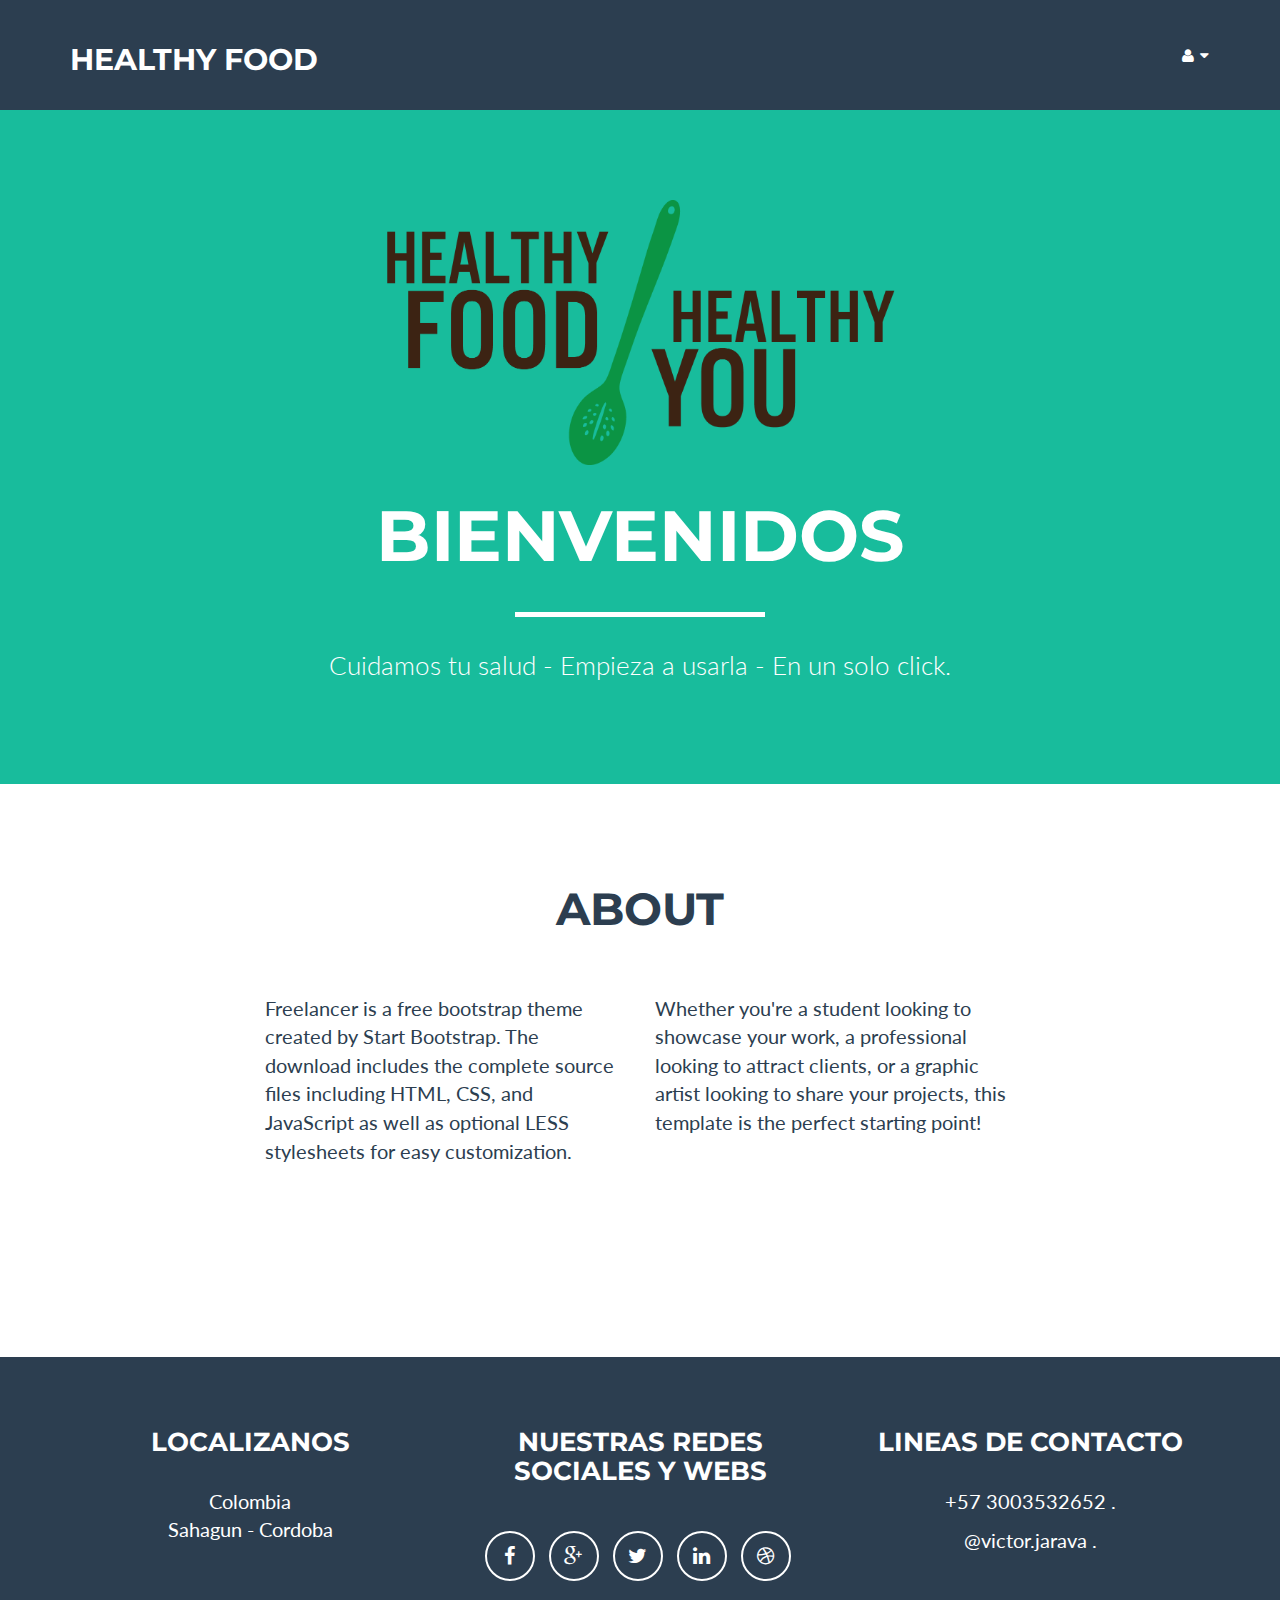
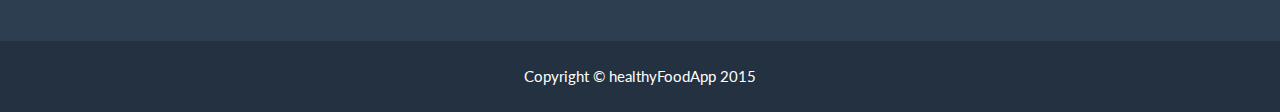
<file: index.html>
<!DOCTYPE html>
<html lang="es">

<head>

    <meta charset="utf-8">
    <title>Inicio</title>
    <link href="css/bootstrap.css" rel="stylesheet">
    <link href="css/freelancer.css" rel="stylesheet">
    <link href="font-awesome/css/font-awesome.min.css" rel="stylesheet" type="text/css">
    <link href="http://fonts.googleapis.com/css?family=Montserrat:400,700" rel="stylesheet" type="text/css">
    <link href="http://fonts.googleapis.com/css?family=Lato:400,700,400italic,700italic" rel="stylesheet" type="text/css">
    <style>
        .messagError{
            color:red;
            font-weight: bold;
            display: none;
        }
    </style>

</head>

<body id="page-top" class="index">

    <!-- Navigation -->
    <nav class="navbar navbar-default navbar-fixed-top">
        <div class="container">
            <!-- Brand and toggle get grouped for better mobile display -->
            <div class="navbar-header page-scroll">
                <button type="button" class="navbar-toggle" data-toggle="collapse" data-target="#bs-example-navbar-collapse-1">
                    <span class="sr-only">Toggle navigation</span>
                    <span class="icon-bar"></span>
                    <span class="icon-bar"></span>
                    <span class="icon-bar"></span>
                </button>
                <a class="navbar-brand" href="#page-top">HEALTHY FOOD</a>
            </div>

            <!-- Collect the nav links, forms, and other content for toggling -->
            <div class="collapse navbar-collapse" id="bs-example-navbar-collapse-1">
                <ul class="nav navbar-nav navbar-right">
                    <li class="hidden">
                        <a href="#page-top"></a>
                    </li>
                    <li class="dropdown">
                        <a class="dropdown-toggle" data-toggle="dropdown" href="#">
                            <i class="fa fa-user"></i>  <i class="fa fa-caret-down"></i>
                        </a>
                        <ul class="dropdown-menu"  style="width:250px; padding:30px;">
                            <li>
                            <form class="form-horizontal" action="#">
                                  <div class="form-group">
                                    <label for="user">Usuario</label>
                                    <input type="text" class="form-control" id="user" placeholder="Ingrese usuario">
                                  </div>
                                  <div class="form-group">
                                    <label for="pass">Contraseña</label>
                                    <input type="password" class="form-control" id="pass" placeholder="***************">
                                  </div>
                                  <button type="submit" id="sendForm" class="btn btn-primary">Login</button>
                                  <hr style="background-size:20px;">
                                  <span class="messagError">
                                      Error al ingresar
                                  </span>
                                </form>  
                            </li>
                        </ul>
                    </li>
                </ul>
            </div>
            <!-- /.navbar-collapse -->
        </div>
        <!-- /.container-fluid -->
    </nav>

    <!-- Header -->
    <header>
        <div class="container">
            <div class="row">
                <div class="col-lg-12">
                    <div class="col-lg-12">                    
                        <div class="col-lg-offset-3 col-lg-6">
                            <img class="img-responsive" src="img/profile.png" alt="">
                        </div>
                    </div>
                    <div class="intro-text">
                        <span class="name">Bienvenidos</span>
                        <hr class="star-light">
                        <span class="skills">Cuidamos tu salud - Empieza a usarla - En un solo click.</span>
                    </div>
                </div>
            </div>
        </div>
    </header>

    <!-- About Section -->

    <section id="contact">
        <div class="container">
            <div class="row">
                <div class="col-lg-12 text-center">
                    <h2>About</h2>
                    <hr class="star-light">
                </div>
            </div>
            <div class="row">
                <div class="col-lg-4 col-lg-offset-2">
                    <p>Freelancer is a free bootstrap theme created by Start Bootstrap. The download includes the complete source files including HTML, CSS, and JavaScript as well as optional LESS stylesheets for easy customization.</p>
                </div>
                <div class="col-lg-4">
                    <p>Whether you're a student looking to showcase your work, a professional looking to attract clients, or a graphic artist looking to share your projects, this template is the perfect starting point!</p>
                </div>
                <div class="col-lg-8 col-lg-offset-2 text-center">
                    <a href="#" class="btn btn-lg btn-outline">
                        <i class="fa fa-download"></i> Download Theme
                    </a>
                </div>
            </div>
        </div>
    </section>

    <!-- Footer -->
    <footer class="text-center">
        <div class="footer-above">
            <div class="container">
                <div class="row">
                    <div class="footer-col col-md-4">
                        <h3>Localizanos</h3>
                        <p>Colombia<br>Sahagun - Cordoba</p>
                    </div>
                    <div class="footer-col col-md-4">
                        <h3>Nuestras redes sociales y webs</h3>
                        <ul class="list-inline">
                            <li>
                                <a href="#" class="btn-social btn-outline"><i class="fa fa-fw fa-facebook"></i></a>
                            </li>
                            <li>
                                <a href="#" class="btn-social btn-outline"><i class="fa fa-fw fa-google-plus"></i></a>
                            </li>
                            <li>
                                <a href="#" class="btn-social btn-outline"><i class="fa fa-fw fa-twitter"></i></a>
                            </li>
                            <li>
                                <a href="#" class="btn-social btn-outline"><i class="fa fa-fw fa-linkedin"></i></a>
                            </li>
                            <li>
                                <a href="#" class="btn-social btn-outline"><i class="fa fa-fw fa-dribbble"></i></a>
                            </li>
                        </ul>
                    </div>
                    <div class="footer-col col-md-4">
                        <h3>Lineas de contacto</h3>
                        <p>+57 3003532652 .</p>
                        <p>@victor.jarava .</p>
                    </div>
                </div>
            </div>
        </div>
        <div class="footer-below">
            <div class="container">
                <div class="row">
                    <div class="col-lg-12">
                        Copyright &copy; healthyFoodApp 2015
                    </div>
                </div>
            </div>
        </div>
    </footer>
    <div class="scroll-top page-scroll visible-xs visible-sm">
        <a class="btn btn-primary" href="#page-top">
            <i class="fa fa-chevron-up"></i>
        </a>
    </div>
    <!-- jQuery -->
    <script src="js/jquery.js"></script>

    <!-- Bootstrap Core JavaScript -->
    <script src="js/bootstrap.min.js"></script>
    <script>
        $(function(){                
            if(localStorage.AccessToken){
                var obj = JSON.parse(atob(localStorage.AccessToken.split(".")[1]));
                console.log(obj.exp);
                var fecha=new Date().getTime()/1000;
                if(obj.exp<fecha){
                    localStorage.removeItem("AccessToken");
                }else{
                    window.location.href="dashboard.html";
                }
            }
        });
        $(document).on('ready', function(){         

            $('#sendForm').on('click', function(e){
                e.preventDefault();
                var user = $('#user').val();
                var pass = $('#pass').val();
                var data = {
                    user : user,
                    pass : pass,
                    rol : "admin"
                }
                $.ajax({
                    method:'post', 
                    data:data,                   
                    url:'http://localhost:3000/api/auth',
                    success:function(data){   
                        localStorage.setItem("AccessToken", data.token);
                        console.log(localStorage.AccessToken);
                        window.location.href="dashboard.html";
                    },
                    error:function(e){
                        if(e.status==404 || e.status=="404"){
                            $(".messagError").css("display","block");
                            localStorage.removeItem("AccessToken");
                        }
                    }
                });
            });
        });
    </script>

</body>

</html>
</file>
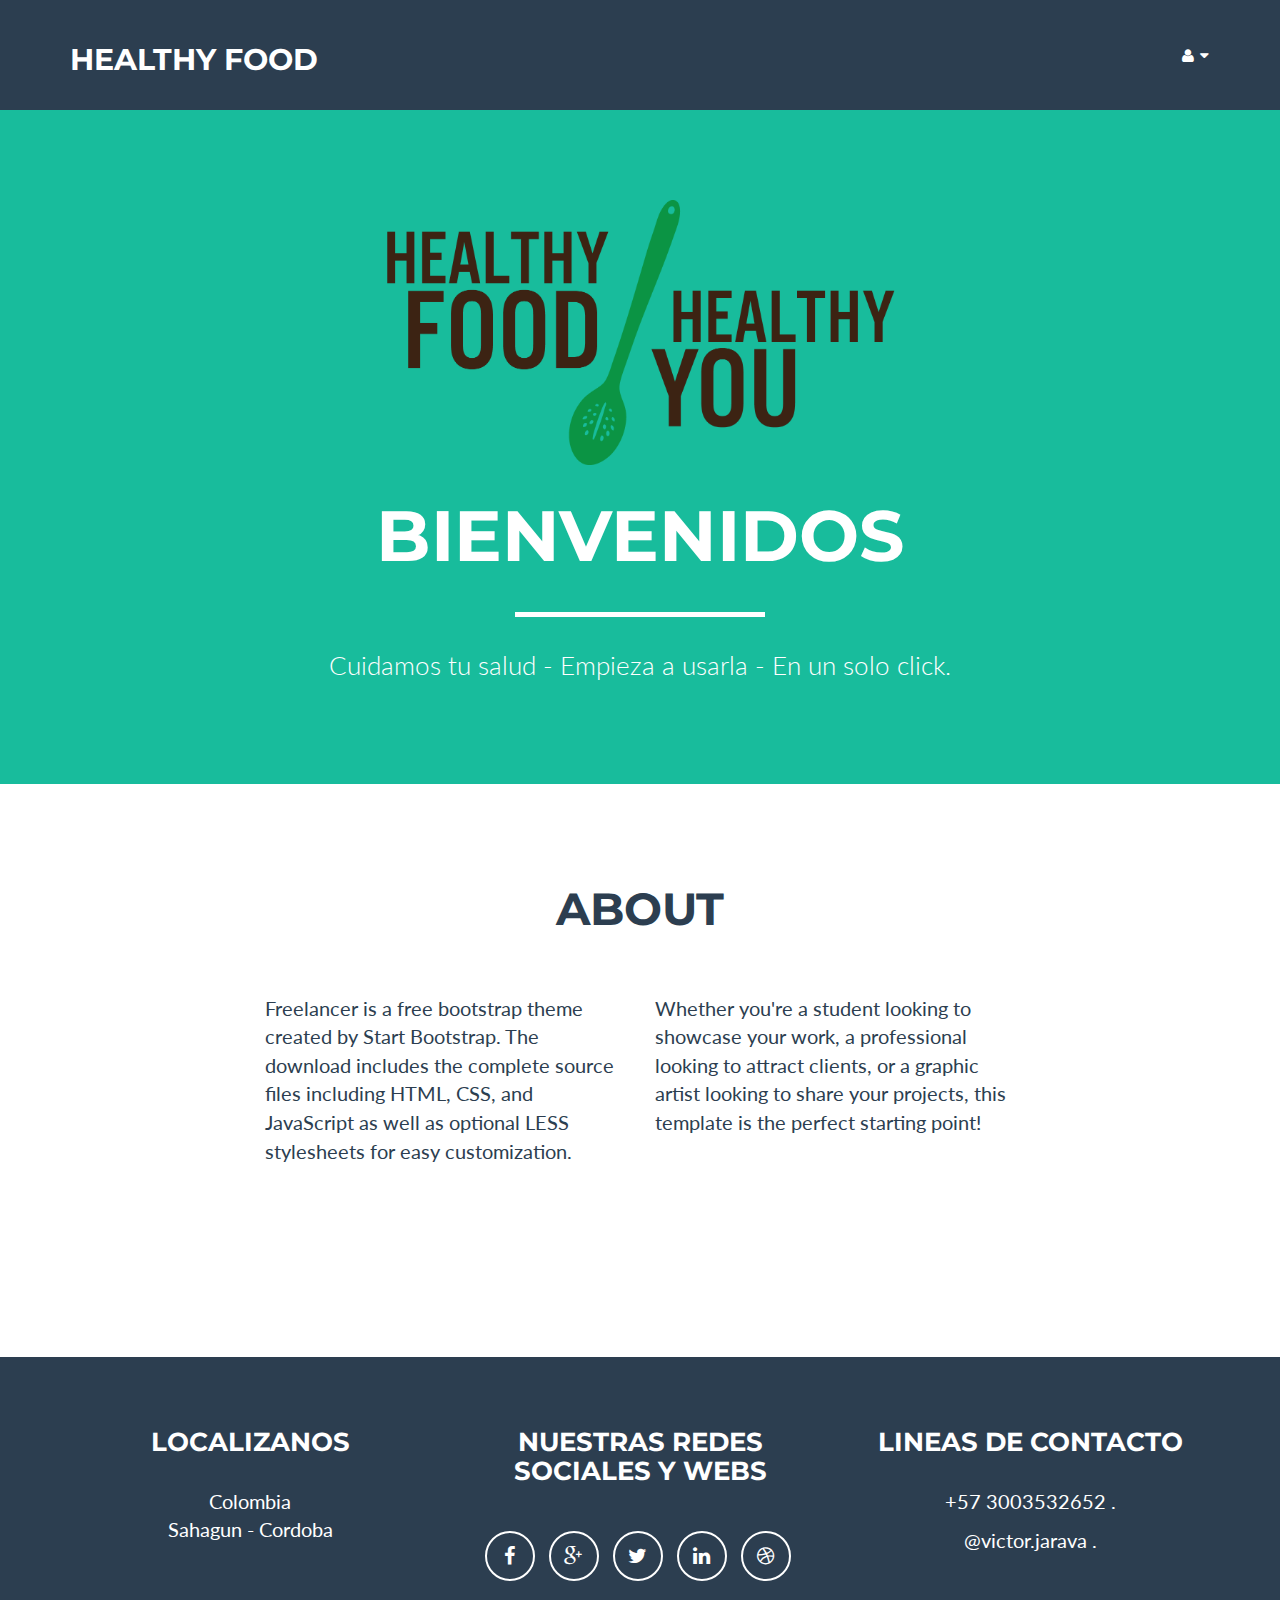
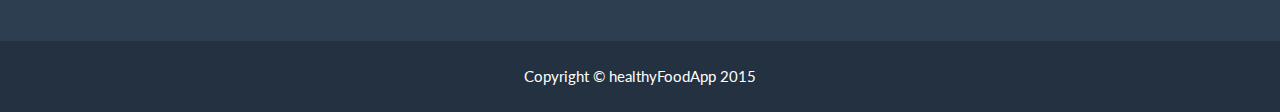
<file: client.html>
<!DOCTYPE html>
<html lang="es">

<head>

    <meta charset="utf-8">
    <title>Inicio</title>
    <link href="css/bootstrap.css" rel="stylesheet">
    <link href="css/freelancer.css" rel="stylesheet">
    <link href="font-awesome/css/font-awesome.min.css" rel="stylesheet" type="text/css">
    <link href="http://fonts.googleapis.com/css?family=Montserrat:400,700" rel="stylesheet" type="text/css">
    <link href="http://fonts.googleapis.com/css?family=Lato:400,700,400italic,700italic" rel="stylesheet" type="text/css">
    <link rel="stylesheet" href="css/style.css">
    <link rel="stylesheet" href="css/utilities.css">
    <link rel="stylesheet" type="text/css" href="css/sweetalert.css">
    <style>
    </style>

</head>

<body id="page-top" class="index">

    <!-- Navigation -->
    <nav class="navbar navbar-default navbar-fixed-top">
        <div class="container">
            <!-- Brand and toggle get grouped for better mobile display -->
            <div class="navbar-header page-scroll">
                <button type="button" class="navbar-toggle" data-toggle="collapse" data-target="#bs-example-navbar-collapse-1">
                    <span class="sr-only">Toggle navigation</span>
                    <span class="icon-bar"></span>
                    <span class="icon-bar"></span>
                    <span class="icon-bar"></span>
                </button>
                <a class="navbar-brand" href="dashboard.html">HEALTHY FOOD</a>
            </div>
            <div class="navbar-buttons navbar-header pull-right" rol="navigation">
                <ul class="nav navbar-nav ace-nav">
                    <li role="presentation" class="dropdown">
                        <a class="dropdown-toggle" data-toggle="dropdown" href="#" role="button" aria-haspopup="true" aria-expanded="false">
                          Listar <span class="caret"></span>
                        </a>
                        <ul class="dropdown-menu text-capitalize">
                          <li><a href="client.html"><i class="fa fa-user"></i> Clientes</a></li>
                          <li><a href="restaurant.html"><i class="fa fa-building"></i> Restaurantes</a></li>
                          <li><a href="diseases.html"><i class="fa fa-medkit"></i> Enfermedades</a></li>
                          <li><a href="ingredient.html"><i class="fa fa-eyedropper"></i> Ingredientes</a></li>
                        </ul>
                    </li>
                    <li class="dropdown nav-info-user">
                      <a id="dLabel" data-target="#" href="#" data-toggle="dropdown" role="button" aria-haspopup="true" aria-expanded="false">
                          <img src="img/user.png" alt="" class="img-circle nav-user-photo">
                          <span class="user-info">
                            <small id="userFullName"></small>
                          </span>
                          <span class="caret"></span>
                      </a>
                      <ul class="dropdown-menu text-capitalize">
                        <li><a href="#" class="text-nowrap">Jerson Betin</a></li>
                        <li role="separator" class="divider"></li>
                        <li><a id="logout" href="#"><i class="fa fa-sign-out"></i> logout</a></li>
                      </ul>
                    </li>
                </ul>
            </div>

        </div>
        <!-- /.container-fluid -->
    </nav>

    <!-- Header -->
    <header>
        <div class="container">
            <div class="row">
                <div class="col-lg-12">
                    <div class="col-lg-3  body-form">
                        <form class="form-horizontal">
                            <label class="f-caption m-s-b">Buscar Cliente</label>
                          <div class="form-group">
                            <label for="firstName" class="pull-left">Nombre:</label>
                            <input type="text" class="form-control" id="firstName">
                          </div>
                          <div class="form-group">
                            <label for="lastName" class="pull-left">Apellido:</label>
                            <input type="text" class="form-control" id="lastName">
                          </div>
                          <div class="form-group">
                            <label for="email" class="pull-left">Email:</label>
                            <input type="text" class="form-control" id="email">
                          </div>
                          <div class="form-group">
                            <div class="pull-left">
                              <button type="submit" id="seach" class="btn btn-default">Buscar</button>
                            </div>
                          </div>
                        </form>
                    </div>
                    <div class="col-lg-9 body-list">
                        <table class="table table-hover m-l-t">
                            <caption class="text-center">Lista De Clientes</caption>
                            <thead>
                                <tr class="headerTable">
                                    <td>N°</td>
                                    <td>Nombre</td>
                                    <td>Email</td>
                                    <td>Telefono</td>
                                    <td>Direccion</td>
                                    <td></td>
                                    <td></td>
                                </tr>
                            </thead>
                            <tbody id="bodyClient">

                            </tbody>
                        </table>
                    </div>
                </div>
            </div>
        </div>
    </header>

    <!-- Footer -->
    <footer class="text-center">
        <div class="footer-above">
            <div class="container">
                <div class="row">
                    <div class="footer-col col-md-4">
                        <h3>Localizanos</h3>
                        <p>Colombia<br>Sahagun - Cordoba</p>
                    </div>
                    <div class="footer-col col-md-4">
                        <h3>Nuestras redes sociales y webs</h3>
                        <ul class="list-inline">
                            <li>
                                <a href="#" class="btn-social btn-outline"><i class="fa fa-fw fa-facebook"></i></a>
                            </li>
                            <li>
                                <a href="#" cl
                                ass="btn-social btn-outline"><i class="fa fa-fw fa-google-plus"></i></a>
                            </li>
                            <li>
                                <a href="#" class="btn-social btn-outline"><i class="fa fa-fw fa-twitter"></i></a>
                            </li>
                            <li>
                                <a href="#" class="btn-social btn-outline"><i class="fa fa-fw fa-linkedin"></i></a>
                            </li>
                            <li>
                                <a href="#" class="btn-social btn-outline"><i class="fa fa-fw fa-dribbble"></i></a>
                            </li>
                        </ul>
                    </div>
                    <div class="footer-col col-md-4">
                        <h3>Lineas de contacto</h3>
                        <p>+57 3003532652 .</p>
                        <p>@victor.jarava .</p>
                    </div>
                </div>
            </div>
        </div>
        <div class="footer-below">
            <div class="container">
                <div class="row">
                    <div class="col-lg-12">
                        Copyright &copy; healthyFoodApp 2015
                    </div>
                </div>
            </div>
        </div>
    </footer>
    <!-- jQuery -->
    <script src="js/jquery.js"></script>
    <script src="js/sweetalert.min.js"></script>

    <!-- Bootstrap Core JavaScript -->
    <script src="js/bootstrap.min.js"></script>
    <script>
        $(document).ready(function(){
            $(function(){
                if(localStorage.AccessToken){
                    var obj = JSON.parse(atob(localStorage.AccessToken.split(".")[1]));
                    console.log(obj);
                    var fecha=new Date().getTime()/1000;
                    if(obj.exp<fecha){
                        localStorage.removeItem("AccessToken");
                        window.location.href="index.html";
                    }else{
                        getUser(obj.user);
                        loadAllClient();
                    }
                 }else{
                    window.location.href="index.html";
                 }
             });

            function getUser(admin){
                $.ajax({
                    url:"http://localhost:3000/api/admins/"+admin,
                    method: "get",
                    headers : {
                        Authorization: localStorage.AccessToken
                    },
                    success: function(result){
                        $("#userFullName").text(result.admin.name.first+' '+result.admin.name.last);
                    },
                    error:function(err){
                        console.log(err);
                    }
                });
            };

            $('#logout').click(function(e){
                localStorage.removeItem("AccessToken");
                window.location.href="index.html";
            });


            function loadAllClient(query){
                $.ajax({
                    url:"http://localhost:3000/api/clients?"+query,
                    method: "get",
                    headers : {
                        Authorization: localStorage.AccessToken
                    },
                    success: function(result){
                        console.log(result);
                        var clients = result.clients;
                        var table = "";
                        if(clients.length){
                            for(var i=0; i<clients.length;i++){
                                table+="<tr>";
                                table+="<td><center>"+(i+1)+"</center></td>";
                                table+="<td class='text-capitalize'><center>"+clients[i].name.first+" "+clients[i].name.last+"</center></td>";
                                table+="<td><center>"+clients[i].email+"</center></td>";
                                table+="<td><center>"+clients[i].phone+"</center></td>";
                                table+="<td><center>"+clients[i].address+"</center></td>";
                                table+="<td><center><a class='btn btn-info btn-xs editClient' user='"+clients[i].user+"'>Resumen</a></center></td>";
                                table+="<td><center><a class='btn btn-danger btn-xs removeClient' email='"+clients[i].email+"'>Eliminar</a></center></td>";
                                table+="</tr>";
                            }
                        }else{
                            table+="<tr>";
                            table+="<td colspan='7'><center>No existen clientes</center></td>";
                            table+="</tr>";
                        }
                        document.getElementById("bodyClient").innerHTML= table;
                    },
                    error:function(err){
                        console.log(err);
                    }
                });
            }


            $("#bodyClient").on('click','.removeClient', function(e){
                e.preventDefault();
                var id = $(this).attr("email");
                swal({
                    title: "Are you sure?",
                    text: "You will not be able to recover this client!",
                    type: "error",
                    showCancelButton: true,
                    confirmButtonColor: "#DD6B55",
                    confirmButtonText: "Yes, delete it!",
                    closeOnConfirm: true },
                    function(confirm){
                        if(confirm){
                            $.ajax({
                                url:"http://localhost:3000/api/clients/"+id,
                                method: "delete",
                                headers : {
                                    Authorization: localStorage.AccessToken
                                },
                                success:function(result){
                                    console.log(result.status);
                                    loadAllClient();
                                },
                                error:function(err){
                                    console.log(err.status);
                                }
                            });
                        }
                    });
            });

            $("#firstName").blur(function(e){
                var first = $(this).val();
                var last = $("#lastName").val();
                    if(first.trim() != "" || last.trim() != ""){
                        $("#email").attr("readonly", "true");
                    }else{
                        $("#email").removeAttr("readonly");
                    }
            });

            $("#lastName").blur(function(e){
                 var last = $(this).val();
                var first = $("#firstName").val();
                    if(first.trim() != "" || last.trim() != ""){
                        $("#email").attr("readonly", "true");
                    }else{
                        $("#email").removeAttr("readonly");
                    }
            });

            $("#email").blur(function(e){
                var text = $(this).val();
                    if(text.trim() != ""){
                        $("#firstName").attr("readonly", "true");
                        $("#lastName").attr("readonly", "true");
                    }else{
                        $("#firstName").removeAttr("readonly");
                        $("#lastName").removeAttr("readonly");
                    }
            });

            $("#seach").click(function(e){
                e.preventDefault();
                var query = "";
                var first = $("#firstName").val();
                var last = $("#lastName").val();
                var email = $("#email").val();
                if(first.trim() != ""){
                    query = "first="+first+"&";
                }
                if(last.trim() != ""){
                    query += "last="+last+"&";
                }
                if(email.trim() != ""){
                    query += "email="+email;
                }
                loadAllClient(query);
            });

        });

    </script>
</body>
</html>
</file>
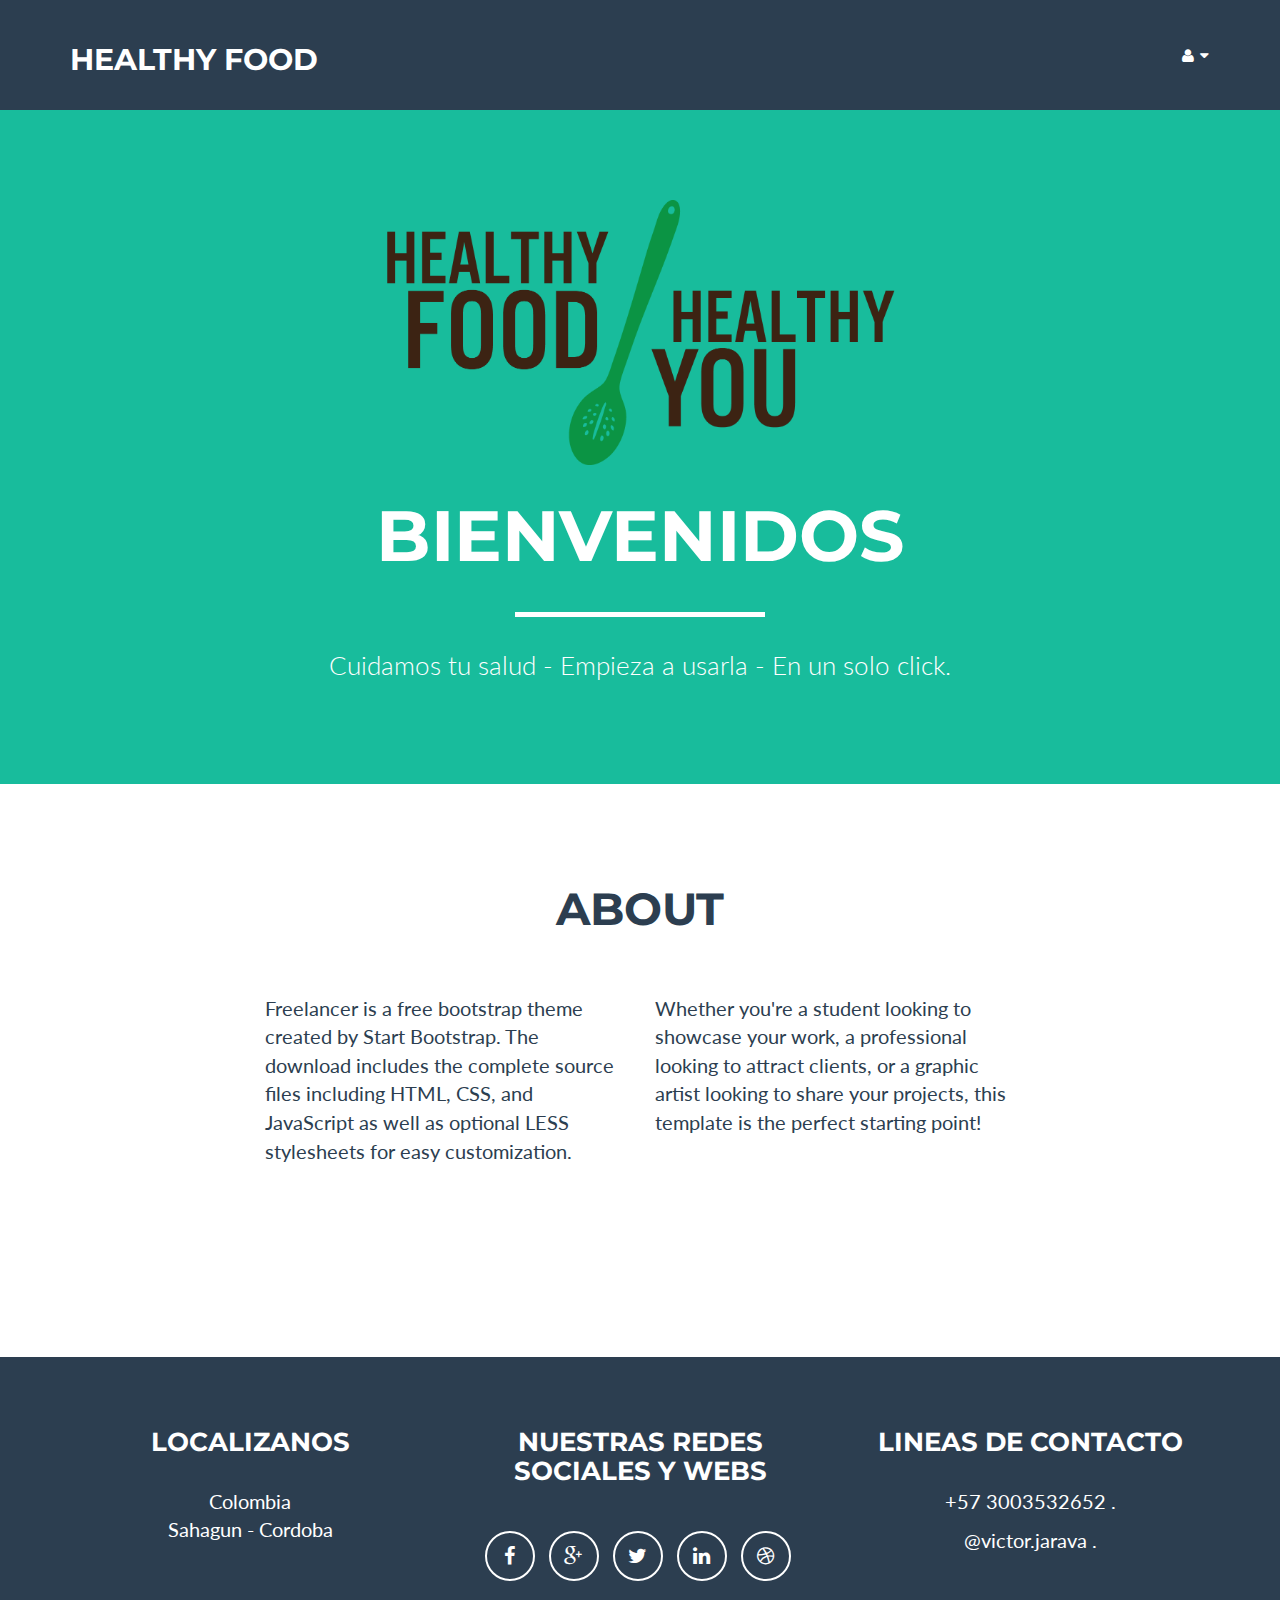
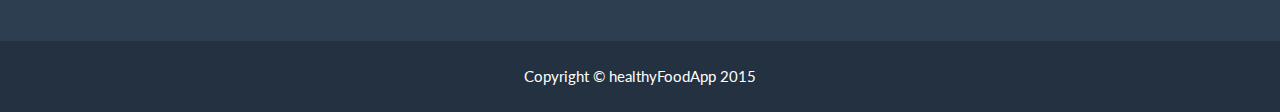
<file: dashboard.html>
﻿<!DOCTYPE html>
<html lang="es">

<head>

    <meta charset="utf-8">
    <title>Inicio</title>
    <link href="css/bootstrap.css" rel="stylesheet">
    <link href="css/freelancer.css" rel="stylesheet">
    <link href="font-awesome/css/font-awesome.min.css" rel="stylesheet" type="text/css">
    <link href="http://fonts.googleapis.com/css?family=Montserrat:400,700" rel="stylesheet" type="text/css">
    <link href="http://fonts.googleapis.com/css?family=Lato:400,700,400italic,700italic" rel="stylesheet" type="text/css">
    <link rel="stylesheet" href="css/style.css">
    <style>
    </style>

</head>

<body id="page-top" class="index">

    <!-- Navigation -->
    <nav class="navbar navbar-default navbar-fixed-top">
        <div class="container">
            <!-- Brand and toggle get grouped for better mobile display -->
            <div class="navbar-header page-scroll">
                <button type="button" class="navbar-toggle" data-toggle="collapse" data-target="#bs-example-navbar-collapse-1">
                    <span class="sr-only">Toggle navigation</span>
                    <span class="icon-bar"></span>
                    <span class="icon-bar"></span>
                    <span class="icon-bar"></span>
                </button>
                <a class="navbar-brand" href="#page-top">HEALTHY FOOD</a>
            </div>            
            <div class="navbar-buttons navbar-header pull-right" rol="navigation">
                <ul class="nav navbar-nav ace-nav">
                    <li><a href="#">Link <span class="sr-only">(current)</span></a></li>
                    <li><a href="#">Link</a></li>
                    <li class="dropdown nav-info-user">
                      <a id="dLabel" data-target="#" href="#" data-toggle="dropdown" role="button" aria-haspopup="true" aria-expanded="false">
                          <img src="img/user.png" alt="" class="img-circle nav-user-photo">
                          <span class="user-info">
                            <small id="userFullName"></small>                                                          
                          </span>
                          <span class="caret"></span>
                      </a>
                      <ul class="dropdown-menu text-capitalize">
                        <li><a href="#" class="text-nowrap">Jerson Betin</a></li>
                        <li role="separator" class="divider"></li>
                        <li><a id="logout" href="#"><i class="fa fa-sign-out"></i> logout</a></li>
                      </ul>
                    </li>
                </ul>
            </div>                

        </div>
        <!-- /.container-fluid -->
    </nav>

    <!-- Header -->
    <header>
        <div class="container">
            <div class="row">
                <div class="col-lg-12">
                    <div class="col-lg-12">                    
                        <div class="col-lg-offset-3 col-lg-6">
                            <img class="img-responsive" src="img/profile.png" alt="">
                        </div>
                    </div>
                    <div class="intro-text">
                        <span class="name">Bienvenidos</span>
                        <hr class="star-light">
                        <span class="skills">Cuidamos tu salud - Empieza a usarla - En un solo click.</span>
                    </div>
                </div>
            </div>
        </div>
    </header>    

    <!-- Footer -->
    <footer class="text-center">
        <div class="footer-above">
            <div class="container">
                <div class="row">
                    <div class="footer-col col-md-4">
                        <h3>Localizanos</h3>
                        <p>Colombia<br>Sahagun - Cordoba</p>
                    </div>
                    <div class="footer-col col-md-4">
                        <h3>Nuestras redes sociales y webs</h3>
                        <ul class="list-inline">
                            <li>
                                <a href="#" class="btn-social btn-outline"><i class="fa fa-fw fa-facebook"></i></a>
                            </li>
                            <li>
                                <a href="#" cl
                                ass="btn-social btn-outline"><i class="fa fa-fw fa-google-plus"></i></a>
                            </li>
                            <li>
                                <a href="#" class="btn-social btn-outline"><i class="fa fa-fw fa-twitter"></i></a>
                            </li>
                            <li>
                                <a href="#" class="btn-social btn-outline"><i class="fa fa-fw fa-linkedin"></i></a>
                            </li>
                            <li>
                                <a href="#" class="btn-social btn-outline"><i class="fa fa-fw fa-dribbble"></i></a>
                            </li>
                        </ul>
                    </div>
                    <div class="footer-col col-md-4">
                        <h3>Lineas de contacto</h3>
                        <p>+57 3003532652 .</p>
                        <p>@victor.jarava .</p>
                    </div>
                </div>
            </div>
        </div>
        <div class="footer-below">
            <div class="container">
                <div class="row">
                    <div class="col-lg-12">
                        Copyright &copy; healthyFoodApp 2015
                    </div>
                </div>
            </div>
        </div>
    </footer>
    <!-- jQuery -->
    <script src="js/jquery.js"></script>

    <!-- Bootstrap Core JavaScript -->
    <script src="js/bootstrap.min.js"></script>
    <script>
    	$(function(){                
            if(localStorage.AccessToken){
            	var obj = JSON.parse(atob(localStorage.AccessToken.split(".")[1]));
                console.log(obj);
                var fecha=new Date().getTime()/1000;
                if(obj.exp<fecha){
                    localStorage.removeItem("AccessToken");
                    window.location.href="index.html";
                }else{
                    getUser(obj.user);
                }
             }else{
				window.location.href="index.html";
             }
         });

        function getUser(admin){
            $.ajax({
                url:"http://localhost:3000/api/admins/"+admin,
                method: "get",
                headers : {
                    Authorization: localStorage.AccessToken
                },
                success: function(result){
                    $("#userFullName").text(result.admin.name.first+' '+result.admin.name.last)
                },
                error:function(err){
                    console.log(err);
                }
            });
        };

    	$('#logout').click(function(e){
    		localStorage.removeItem("AccessToken");
            window.location.href="index.html";
    	});
    </script>    
</body>
</html>
</file>
<file: css/style.css>
.ace-nav{
	height: 100%;
  margin: 0!important;
}

.nav-user-photo {
    margin: 0px 8px 0 0;
    border: 2px solid #FFF;
    max-width: 40px !important;
    width: 20%;
}

.user-info {
    max-width: 100px;
    display: inline-block;
    overflow: hidden;
    text-overflow: ellipsis;
    white-space: nowrap;
    text-align: left;
    vertical-align: top;
    line-height: 15px;
    position: relative;
    top: 6px;
}

.user-info > small{
	display: block;
	font-size: 10px;
}

.body-list ,.body-form{
    color: black;
    min-height: 600px;
    background: #ffffff;
    border-radius: 10px 10px 10px 10px;
    box-shadow: 1px 1px 5px #2c3e50;
}

.body-form{
    padding: 3%;
}

.body-list-general{
    color: black;
}

.nav-info-user .dropdown-menu{
	min-width: 185px !important;
}

.headerTable{
    background: #2c3e50;
}

.table{
    font-weight: bold;
}

.table >thead {
    font-size: 17px;
    color: white;
}

.table tr{
    border-bottom: 1px solid lightgray;
}

.table >tbody tr:hover{
    color: #2c3e50;
}

.nav-tabs li a{
    color: #2c3e50 !important;
    font-size: 16px;
    font-weight: bolder;
}

.table caption{
    color: #2c3e50 !important;
    font-size: 20px;
    font-weight: bolder;
}

.panel-list{
    border: 1px solid lightgray;
    min-height: 400px;
    background: #ffffff;
    border-radius: 0px 0px 10px 10px;
}
</file>
<file: css/utilities.css>
.m-l-t{
  margin-top: 20px;
}

.m-s-t{
  margin-top: 10px;
}

.m-xs-t{
  margin-top: 5px;
}

.m-l-b{
  margin-bottom : 20px;
}

.m-s-b{
  margin-bottom: 10px;
}

.m-xs-b{
  margin-bottom: 5px;
}

.f-caption{
  font-weight: bold;
  font-size: 20px;
}
</file>
<file: css/sweetalert.css>
body.stop-scrolling {
  height: 100%;
  overflow: hidden; }

.sweet-overlay {
  background-color: black;
  /* IE8 */
  -ms-filter: "progid:DXImageTransform.Microsoft.Alpha(Opacity=40)";
  /* IE8 */
  background-color: rgba(0, 0, 0, 0.4);
  position: fixed;
  left: 0;
  right: 0;
  top: 0;
  bottom: 0;
  display: none;
  z-index: 10000; }

.sweet-alert {
  background-color: white;
  font-family: 'Open Sans', 'Helvetica Neue', Helvetica, Arial, sans-serif;
  width: 478px;
  padding: 17px;
  border-radius: 5px;
  text-align: center;
  position: fixed;
  left: 50%;
  top: 50%;
  margin-left: -256px;
  margin-top: -200px;
  overflow: hidden;
  display: none;
  z-index: 99999; }
  @media all and (max-width: 540px) {
    .sweet-alert {
      width: auto;
      margin-left: 0;
      margin-right: 0;
      left: 15px;
      right: 15px; } }
  .sweet-alert h2 {
    color: #575757;
    font-size: 30px;
    text-align: center;
    font-weight: 600;
    text-transform: none;
    position: relative;
    margin: 25px 0;
    padding: 0;
    line-height: 40px;
    display: block; }
  .sweet-alert p {
    color: #797979;
    font-size: 16px;
    text-align: center;
    font-weight: 300;
    position: relative;
    text-align: inherit;
    float: none;
    margin: 0;
    padding: 0;
    line-height: normal; }
  .sweet-alert fieldset {
    border: none;
    position: relative; }
  .sweet-alert .sa-error-container {
    background-color: #f1f1f1;
    margin-left: -17px;
    margin-right: -17px;
    overflow: hidden;
    padding: 0 10px;
    max-height: 0;
    webkit-transition: padding 0.15s, max-height 0.15s;
    transition: padding 0.15s, max-height 0.15s; }
    .sweet-alert .sa-error-container.show {
      padding: 10px 0;
      max-height: 100px;
      webkit-transition: padding 0.2s, max-height 0.2s;
      transition: padding 0.25s, max-height 0.25s; }
    .sweet-alert .sa-error-container .icon {
      display: inline-block;
      width: 24px;
      height: 24px;
      border-radius: 50%;
      background-color: #ea7d7d;
      color: white;
      line-height: 24px;
      text-align: center;
      margin-right: 3px; }
    .sweet-alert .sa-error-container p {
      display: inline-block; }
  .sweet-alert .sa-input-error {
    position: absolute;
    top: 29px;
    right: 26px;
    width: 20px;
    height: 20px;
    opacity: 0;
    -webkit-transform: scale(0.5);
    transform: scale(0.5);
    -webkit-transform-origin: 50% 50%;
    transform-origin: 50% 50%;
    -webkit-transition: all 0.1s;
    transition: all 0.1s; }
    .sweet-alert .sa-input-error::before, .sweet-alert .sa-input-error::after {
      content: "";
      width: 20px;
      height: 6px;
      background-color: #f06e57;
      border-radius: 3px;
      position: absolute;
      top: 50%;
      margin-top: -4px;
      left: 50%;
      margin-left: -9px; }
    .sweet-alert .sa-input-error::before {
      -webkit-transform: rotate(-45deg);
      transform: rotate(-45deg); }
    .sweet-alert .sa-input-error::after {
      -webkit-transform: rotate(45deg);
      transform: rotate(45deg); }
    .sweet-alert .sa-input-error.show {
      opacity: 1;
      -webkit-transform: scale(1);
      transform: scale(1); }
  .sweet-alert input {
    width: 100%;
    box-sizing: border-box;
    border-radius: 3px;
    border: 1px solid #d7d7d7;
    height: 43px;
    margin-top: 10px;
    margin-bottom: 17px;
    font-size: 18px;
    box-shadow: inset 0px 1px 1px rgba(0, 0, 0, 0.06);
    padding: 0 12px;
    display: none;
    -webkit-transition: all 0.3s;
    transition: all 0.3s; }
    .sweet-alert input:focus {
      outline: none;
      box-shadow: 0px 0px 3px #c4e6f5;
      border: 1px solid #b4dbed; }
      .sweet-alert input:focus::-moz-placeholder {
        transition: opacity 0.3s 0.03s ease;
        opacity: 0.5; }
      .sweet-alert input:focus:-ms-input-placeholder {
        transition: opacity 0.3s 0.03s ease;
        opacity: 0.5; }
      .sweet-alert input:focus::-webkit-input-placeholder {
        transition: opacity 0.3s 0.03s ease;
        opacity: 0.5; }
    .sweet-alert input::-moz-placeholder {
      color: #bdbdbd; }
    .sweet-alert input:-ms-input-placeholder {
      color: #bdbdbd; }
    .sweet-alert input::-webkit-input-placeholder {
      color: #bdbdbd; }
  .sweet-alert.show-input input {
    display: block; }
  .sweet-alert .sa-confirm-button-container {
    display: inline-block;
    position: relative; }
  .sweet-alert .la-ball-fall {
    position: absolute;
    left: 50%;
    top: 50%;
    margin-left: -27px;
    margin-top: 4px;
    opacity: 0;
    visibility: hidden; }
  .sweet-alert button {
    background-color: #8CD4F5;
    color: white;
    border: none;
    box-shadow: none;
    font-size: 17px;
    font-weight: 500;
    -webkit-border-radius: 4px;
    border-radius: 5px;
    padding: 10px 32px;
    margin: 26px 5px 0 5px;
    cursor: pointer; }
    .sweet-alert button:focus {
      outline: none;
      box-shadow: 0 0 2px rgba(128, 179, 235, 0.5), inset 0 0 0 1px rgba(0, 0, 0, 0.05); }
    .sweet-alert button:hover {
      background-color: #7ecff4; }
    .sweet-alert button:active {
      background-color: #5dc2f1; }
    .sweet-alert button.cancel {
      background-color: #C1C1C1; }
      .sweet-alert button.cancel:hover {
        background-color: #b9b9b9; }
      .sweet-alert button.cancel:active {
        background-color: #a8a8a8; }
      .sweet-alert button.cancel:focus {
        box-shadow: rgba(197, 205, 211, 0.8) 0px 0px 2px, rgba(0, 0, 0, 0.0470588) 0px 0px 0px 1px inset !important; }
    .sweet-alert button[disabled] {
      opacity: .6;
      cursor: default; }
    .sweet-alert button.confirm[disabled] {
      color: transparent; }
      .sweet-alert button.confirm[disabled] ~ .la-ball-fall {
        opacity: 1;
        visibility: visible;
        transition-delay: 0s; }
    .sweet-alert button::-moz-focus-inner {
      border: 0; }
  .sweet-alert[data-has-cancel-button=false] button {
    box-shadow: none !important; }
  .sweet-alert[data-has-confirm-button=false][data-has-cancel-button=false] {
    padding-bottom: 40px; }
  .sweet-alert .sa-icon {
    width: 80px;
    height: 80px;
    border: 4px solid gray;
    -webkit-border-radius: 40px;
    border-radius: 40px;
    border-radius: 50%;
    margin: 20px auto;
    padding: 0;
    position: relative;
    box-sizing: content-box; }
    .sweet-alert .sa-icon.sa-error {
      border-color: #F27474; }
      .sweet-alert .sa-icon.sa-error .sa-x-mark {
        position: relative;
        display: block; }
      .sweet-alert .sa-icon.sa-error .sa-line {
        position: absolute;
        height: 5px;
        width: 47px;
        background-color: #F27474;
        display: block;
        top: 37px;
        border-radius: 2px; }
        .sweet-alert .sa-icon.sa-error .sa-line.sa-left {
          -webkit-transform: rotate(45deg);
          transform: rotate(45deg);
          left: 17px; }
        .sweet-alert .sa-icon.sa-error .sa-line.sa-right {
          -webkit-transform: rotate(-45deg);
          transform: rotate(-45deg);
          right: 16px; }
    .sweet-alert .sa-icon.sa-warning {
      border-color: #F8BB86; }
      .sweet-alert .sa-icon.sa-warning .sa-body {
        position: absolute;
        width: 5px;
        height: 47px;
        left: 50%;
        top: 10px;
        -webkit-border-radius: 2px;
        border-radius: 2px;
        margin-left: -2px;
        background-color: #F8BB86; }
      .sweet-alert .sa-icon.sa-warning .sa-dot {
        position: absolute;
        width: 7px;
        height: 7px;
        -webkit-border-radius: 50%;
        border-radius: 50%;
        margin-left: -3px;
        left: 50%;
        bottom: 10px;
        background-color: #F8BB86; }
    .sweet-alert .sa-icon.sa-info {
      border-color: #C9DAE1; }
      .sweet-alert .sa-icon.sa-info::before {
        content: "";
        position: absolute;
        width: 5px;
        height: 29px;
        left: 50%;
        bottom: 17px;
        border-radius: 2px;
        margin-left: -2px;
        background-color: #C9DAE1; }
      .sweet-alert .sa-icon.sa-info::after {
        content: "";
        position: absolute;
        width: 7px;
        height: 7px;
        border-radius: 50%;
        margin-left: -3px;
        top: 19px;
        background-color: #C9DAE1; }
    .sweet-alert .sa-icon.sa-success {
      border-color: #A5DC86; }
      .sweet-alert .sa-icon.sa-success::before, .sweet-alert .sa-icon.sa-success::after {
        content: '';
        -webkit-border-radius: 40px;
        border-radius: 40px;
        border-radius: 50%;
        position: absolute;
        width: 60px;
        height: 120px;
        background: white;
        -webkit-transform: rotate(45deg);
        transform: rotate(45deg); }
      .sweet-alert .sa-icon.sa-success::before {
        -webkit-border-radius: 120px 0 0 120px;
        border-radius: 120px 0 0 120px;
        top: -7px;
        left: -33px;
        -webkit-transform: rotate(-45deg);
        transform: rotate(-45deg);
        -webkit-transform-origin: 60px 60px;
        transform-origin: 60px 60px; }
      .sweet-alert .sa-icon.sa-success::after {
        -webkit-border-radius: 0 120px 120px 0;
        border-radius: 0 120px 120px 0;
        top: -11px;
        left: 30px;
        -webkit-transform: rotate(-45deg);
        transform: rotate(-45deg);
        -webkit-transform-origin: 0px 60px;
        transform-origin: 0px 60px; }
      .sweet-alert .sa-icon.sa-success .sa-placeholder {
        width: 80px;
        height: 80px;
        border: 4px solid rgba(165, 220, 134, 0.2);
        -webkit-border-radius: 40px;
        border-radius: 40px;
        border-radius: 50%;
        box-sizing: content-box;
        position: absolute;
        left: -4px;
        top: -4px;
        z-index: 2; }
      .sweet-alert .sa-icon.sa-success .sa-fix {
        width: 5px;
        height: 90px;
        background-color: white;
        position: absolute;
        left: 28px;
        top: 8px;
        z-index: 1;
        -webkit-transform: rotate(-45deg);
        transform: rotate(-45deg); }
      .sweet-alert .sa-icon.sa-success .sa-line {
        height: 5px;
        background-color: #A5DC86;
        display: block;
        border-radius: 2px;
        position: absolute;
        z-index: 2; }
        .sweet-alert .sa-icon.sa-success .sa-line.sa-tip {
          width: 25px;
          left: 14px;
          top: 46px;
          -webkit-transform: rotate(45deg);
          transform: rotate(45deg); }
        .sweet-alert .sa-icon.sa-success .sa-line.sa-long {
          width: 47px;
          right: 8px;
          top: 38px;
          -webkit-transform: rotate(-45deg);
          transform: rotate(-45deg); }
    .sweet-alert .sa-icon.sa-custom {
      background-size: contain;
      border-radius: 0;
      border: none;
      background-position: center center;
      background-repeat: no-repeat; }

/*
 * Animations
 */
@-webkit-keyframes showSweetAlert {
  0% {
    transform: scale(0.7);
    -webkit-transform: scale(0.7); }
  45% {
    transform: scale(1.05);
    -webkit-transform: scale(1.05); }
  80% {
    transform: scale(0.95);
    -webkit-transform: scale(0.95); }
  100% {
    transform: scale(1);
    -webkit-transform: scale(1); } }

@keyframes showSweetAlert {
  0% {
    transform: scale(0.7);
    -webkit-transform: scale(0.7); }
  45% {
    transform: scale(1.05);
    -webkit-transform: scale(1.05); }
  80% {
    transform: scale(0.95);
    -webkit-transform: scale(0.95); }
  100% {
    transform: scale(1);
    -webkit-transform: scale(1); } }

@-webkit-keyframes hideSweetAlert {
  0% {
    transform: scale(1);
    -webkit-transform: scale(1); }
  100% {
    transform: scale(0.5);
    -webkit-transform: scale(0.5); } }

@keyframes hideSweetAlert {
  0% {
    transform: scale(1);
    -webkit-transform: scale(1); }
  100% {
    transform: scale(0.5);
    -webkit-transform: scale(0.5); } }

@-webkit-keyframes slideFromTop {
  0% {
    top: 0%; }
  100% {
    top: 50%; } }

@keyframes slideFromTop {
  0% {
    top: 0%; }
  100% {
    top: 50%; } }

@-webkit-keyframes slideToTop {
  0% {
    top: 50%; }
  100% {
    top: 0%; } }

@keyframes slideToTop {
  0% {
    top: 50%; }
  100% {
    top: 0%; } }

@-webkit-keyframes slideFromBottom {
  0% {
    top: 70%; }
  100% {
    top: 50%; } }

@keyframes slideFromBottom {
  0% {
    top: 70%; }
  100% {
    top: 50%; } }

@-webkit-keyframes slideToBottom {
  0% {
    top: 50%; }
  100% {
    top: 70%; } }

@keyframes slideToBottom {
  0% {
    top: 50%; }
  100% {
    top: 70%; } }

.showSweetAlert[data-animation=pop] {
  -webkit-animation: showSweetAlert 0.3s;
  animation: showSweetAlert 0.3s; }

.showSweetAlert[data-animation=none] {
  -webkit-animation: none;
  animation: none; }

.showSweetAlert[data-animation=slide-from-top] {
  -webkit-animation: slideFromTop 0.3s;
  animation: slideFromTop 0.3s; }

.showSweetAlert[data-animation=slide-from-bottom] {
  -webkit-animation: slideFromBottom 0.3s;
  animation: slideFromBottom 0.3s; }

.hideSweetAlert[data-animation=pop] {
  -webkit-animation: hideSweetAlert 0.2s;
  animation: hideSweetAlert 0.2s; }

.hideSweetAlert[data-animation=none] {
  -webkit-animation: none;
  animation: none; }

.hideSweetAlert[data-animation=slide-from-top] {
  -webkit-animation: slideToTop 0.4s;
  animation: slideToTop 0.4s; }

.hideSweetAlert[data-animation=slide-from-bottom] {
  -webkit-animation: slideToBottom 0.3s;
  animation: slideToBottom 0.3s; }

@-webkit-keyframes animateSuccessTip {
  0% {
    width: 0;
    left: 1px;
    top: 19px; }
  54% {
    width: 0;
    left: 1px;
    top: 19px; }
  70% {
    width: 50px;
    left: -8px;
    top: 37px; }
  84% {
    width: 17px;
    left: 21px;
    top: 48px; }
  100% {
    width: 25px;
    left: 14px;
    top: 45px; } }

@keyframes animateSuccessTip {
  0% {
    width: 0;
    left: 1px;
    top: 19px; }
  54% {
    width: 0;
    left: 1px;
    top: 19px; }
  70% {
    width: 50px;
    left: -8px;
    top: 37px; }
  84% {
    width: 17px;
    left: 21px;
    top: 48px; }
  100% {
    width: 25px;
    left: 14px;
    top: 45px; } }

@-webkit-keyframes animateSuccessLong {
  0% {
    width: 0;
    right: 46px;
    top: 54px; }
  65% {
    width: 0;
    right: 46px;
    top: 54px; }
  84% {
    width: 55px;
    right: 0px;
    top: 35px; }
  100% {
    width: 47px;
    right: 8px;
    top: 38px; } }

@keyframes animateSuccessLong {
  0% {
    width: 0;
    right: 46px;
    top: 54px; }
  65% {
    width: 0;
    right: 46px;
    top: 54px; }
  84% {
    width: 55px;
    right: 0px;
    top: 35px; }
  100% {
    width: 47px;
    right: 8px;
    top: 38px; } }

@-webkit-keyframes rotatePlaceholder {
  0% {
    transform: rotate(-45deg);
    -webkit-transform: rotate(-45deg); }
  5% {
    transform: rotate(-45deg);
    -webkit-transform: rotate(-45deg); }
  12% {
    transform: rotate(-405deg);
    -webkit-transform: rotate(-405deg); }
  100% {
    transform: rotate(-405deg);
    -webkit-transform: rotate(-405deg); } }

@keyframes rotatePlaceholder {
  0% {
    transform: rotate(-45deg);
    -webkit-transform: rotate(-45deg); }
  5% {
    transform: rotate(-45deg);
    -webkit-transform: rotate(-45deg); }
  12% {
    transform: rotate(-405deg);
    -webkit-transform: rotate(-405deg); }
  100% {
    transform: rotate(-405deg);
    -webkit-transform: rotate(-405deg); } }

.animateSuccessTip {
  -webkit-animation: animateSuccessTip 0.75s;
  animation: animateSuccessTip 0.75s; }

.animateSuccessLong {
  -webkit-animation: animateSuccessLong 0.75s;
  animation: animateSuccessLong 0.75s; }

.sa-icon.sa-success.animate::after {
  -webkit-animation: rotatePlaceholder 4.25s ease-in;
  animation: rotatePlaceholder 4.25s ease-in; }

@-webkit-keyframes animateErrorIcon {
  0% {
    transform: rotateX(100deg);
    -webkit-transform: rotateX(100deg);
    opacity: 0; }
  100% {
    transform: rotateX(0deg);
    -webkit-transform: rotateX(0deg);
    opacity: 1; } }

@keyframes animateErrorIcon {
  0% {
    transform: rotateX(100deg);
    -webkit-transform: rotateX(100deg);
    opacity: 0; }
  100% {
    transform: rotateX(0deg);
    -webkit-transform: rotateX(0deg);
    opacity: 1; } }

.animateErrorIcon {
  -webkit-animation: animateErrorIcon 0.5s;
  animation: animateErrorIcon 0.5s; }

@-webkit-keyframes animateXMark {
  0% {
    transform: scale(0.4);
    -webkit-transform: scale(0.4);
    margin-top: 26px;
    opacity: 0; }
  50% {
    transform: scale(0.4);
    -webkit-transform: scale(0.4);
    margin-top: 26px;
    opacity: 0; }
  80% {
    transform: scale(1.15);
    -webkit-transform: scale(1.15);
    margin-top: -6px; }
  100% {
    transform: scale(1);
    -webkit-transform: scale(1);
    margin-top: 0;
    opacity: 1; } }

@keyframes animateXMark {
  0% {
    transform: scale(0.4);
    -webkit-transform: scale(0.4);
    margin-top: 26px;
    opacity: 0; }
  50% {
    transform: scale(0.4);
    -webkit-transform: scale(0.4);
    margin-top: 26px;
    opacity: 0; }
  80% {
    transform: scale(1.15);
    -webkit-transform: scale(1.15);
    margin-top: -6px; }
  100% {
    transform: scale(1);
    -webkit-transform: scale(1);
    margin-top: 0;
    opacity: 1; } }

.animateXMark {
  -webkit-animation: animateXMark 0.5s;
  animation: animateXMark 0.5s; }

@-webkit-keyframes pulseWarning {
  0% {
    border-color: #F8D486; }
  100% {
    border-color: #F8BB86; } }

@keyframes pulseWarning {
  0% {
    border-color: #F8D486; }
  100% {
    border-color: #F8BB86; } }

.pulseWarning {
  -webkit-animation: pulseWarning 0.75s infinite alternate;
  animation: pulseWarning 0.75s infinite alternate; }

@-webkit-keyframes pulseWarningIns {
  0% {
    background-color: #F8D486; }
  100% {
    background-color: #F8BB86; } }

@keyframes pulseWarningIns {
  0% {
    background-color: #F8D486; }
  100% {
    background-color: #F8BB86; } }

.pulseWarningIns {
  -webkit-animation: pulseWarningIns 0.75s infinite alternate;
  animation: pulseWarningIns 0.75s infinite alternate; }

@-webkit-keyframes rotate-loading {
  0% {
    transform: rotate(0deg); }
  100% {
    transform: rotate(360deg); } }

@keyframes rotate-loading {
  0% {
    transform: rotate(0deg); }
  100% {
    transform: rotate(360deg); } }

/* Internet Explorer 9 has some special quirks that are fixed here */
/* The icons are not animated. */
/* This file is automatically merged into sweet-alert.min.js through Gulp */
/* Error icon */
.sweet-alert .sa-icon.sa-error .sa-line.sa-left {
  -ms-transform: rotate(45deg) \9; }

.sweet-alert .sa-icon.sa-error .sa-line.sa-right {
  -ms-transform: rotate(-45deg) \9; }

/* Success icon */
.sweet-alert .sa-icon.sa-success {
  border-color: transparent\9; }

.sweet-alert .sa-icon.sa-success .sa-line.sa-tip {
  -ms-transform: rotate(45deg) \9; }

.sweet-alert .sa-icon.sa-success .sa-line.sa-long {
  -ms-transform: rotate(-45deg) \9; }

/*!
 * Load Awesome v1.1.0 (http://github.danielcardoso.net/load-awesome/)
 * Copyright 2015 Daniel Cardoso <@DanielCardoso>
 * Licensed under MIT
 */
.la-ball-fall,
.la-ball-fall > div {
  position: relative;
  -webkit-box-sizing: border-box;
  -moz-box-sizing: border-box;
  box-sizing: border-box; }

.la-ball-fall {
  display: block;
  font-size: 0;
  color: #fff; }

.la-ball-fall.la-dark {
  color: #333; }

.la-ball-fall > div {
  display: inline-block;
  float: none;
  background-color: currentColor;
  border: 0 solid currentColor; }

.la-ball-fall {
  width: 54px;
  height: 18px; }

.la-ball-fall > div {
  width: 10px;
  height: 10px;
  margin: 4px;
  border-radius: 100%;
  opacity: 0;
  -webkit-animation: ball-fall 1s ease-in-out infinite;
  -moz-animation: ball-fall 1s ease-in-out infinite;
  -o-animation: ball-fall 1s ease-in-out infinite;
  animation: ball-fall 1s ease-in-out infinite; }

.la-ball-fall > div:nth-child(1) {
  -webkit-animation-delay: -200ms;
  -moz-animation-delay: -200ms;
  -o-animation-delay: -200ms;
  animation-delay: -200ms; }

.la-ball-fall > div:nth-child(2) {
  -webkit-animation-delay: -100ms;
  -moz-animation-delay: -100ms;
  -o-animation-delay: -100ms;
  animation-delay: -100ms; }

.la-ball-fall > div:nth-child(3) {
  -webkit-animation-delay: 0ms;
  -moz-animation-delay: 0ms;
  -o-animation-delay: 0ms;
  animation-delay: 0ms; }

.la-ball-fall.la-sm {
  width: 26px;
  height: 8px; }

.la-ball-fall.la-sm > div {
  width: 4px;
  height: 4px;
  margin: 2px; }

.la-ball-fall.la-2x {
  width: 108px;
  height: 36px; }

.la-ball-fall.la-2x > div {
  width: 20px;
  height: 20px;
  margin: 8px; }

.la-ball-fall.la-3x {
  width: 162px;
  height: 54px; }

.la-ball-fall.la-3x > div {
  width: 30px;
  height: 30px;
  margin: 12px; }

/*
 * Animation
 */
@-webkit-keyframes ball-fall {
  0% {
    opacity: 0;
    -webkit-transform: translateY(-145%);
    transform: translateY(-145%); }
  10% {
    opacity: .5; }
  20% {
    opacity: 1;
    -webkit-transform: translateY(0);
    transform: translateY(0); }
  80% {
    opacity: 1;
    -webkit-transform: translateY(0);
    transform: translateY(0); }
  90% {
    opacity: .5; }
  100% {
    opacity: 0;
    -webkit-transform: translateY(145%);
    transform: translateY(145%); } }

@-moz-keyframes ball-fall {
  0% {
    opacity: 0;
    -moz-transform: translateY(-145%);
    transform: translateY(-145%); }
  10% {
    opacity: .5; }
  20% {
    opacity: 1;
    -moz-transform: translateY(0);
    transform: translateY(0); }
  80% {
    opacity: 1;
    -moz-transform: translateY(0);
    transform: translateY(0); }
  90% {
    opacity: .5; }
  100% {
    opacity: 0;
    -moz-transform: translateY(145%);
    transform: translateY(145%); } }

@-o-keyframes ball-fall {
  0% {
    opacity: 0;
    -o-transform: translateY(-145%);
    transform: translateY(-145%); }
  10% {
    opacity: .5; }
  20% {
    opacity: 1;
    -o-transform: translateY(0);
    transform: translateY(0); }
  80% {
    opacity: 1;
    -o-transform: translateY(0);
    transform: translateY(0); }
  90% {
    opacity: .5; }
  100% {
    opacity: 0;
    -o-transform: translateY(145%);
    transform: translateY(145%); } }

@keyframes ball-fall {
  0% {
    opacity: 0;
    -webkit-transform: translateY(-145%);
    -moz-transform: translateY(-145%);
    -o-transform: translateY(-145%);
    transform: translateY(-145%); }
  10% {
    opacity: .5; }
  20% {
    opacity: 1;
    -webkit-transform: translateY(0);
    -moz-transform: translateY(0);
    -o-transform: translateY(0);
    transform: translateY(0); }
  80% {
    opacity: 1;
    -webkit-transform: translateY(0);
    -moz-transform: translateY(0);
    -o-transform: translateY(0);
    transform: translateY(0); }
  90% {
    opacity: .5; }
  100% {
    opacity: 0;
    -webkit-transform: translateY(145%);
    -moz-transform: translateY(145%);
    -o-transform: translateY(145%);
    transform: translateY(145%); } }
</file>
<file: css/freelancer.css>
/*!
 * Start Bootstrap - Freelancer Bootstrap Theme (http://startbootstrap.com)
 * Code licensed under the Apache License v2.0.
 * For details, see http://www.apache.org/licenses/LICENSE-2.0.
 */

body {
    overflow-x: hidden;
}

p {
    font-size: 20px;
}

p.small {
    font-size: 16px;
}

a,
a:hover,
a:focus,
a:active,
a.active {
    outline: 0;
    color: #18bc9c;
}

h1,
h2,
h3,
h4,
h5,
h6 {
    text-transform: uppercase;
    font-family: Montserrat,"Helvetica Neue",Helvetica,Arial,sans-serif;
    font-weight: 700;
}

hr.star-light,
hr.star-primary {
    margin: 25px auto 30px;
    padding: 0;
    max-width: 250px;
    border: 0;
    border-top: solid 5px;
    text-align: center;
}

hr.star-light:after,
hr.star-primary:after {
    content: "\f005";
    display: inline-block;
    position: relative;
    top: -.8em;
    padding: 0 .25em;
    font-family: FontAwesome;
    font-size: 2em;
}

hr.star-light {
    border-color: #fff;
}

hr.star-light:after {
    color: #fff;
    background-color: #18bc9c;
}

hr.star-primary {
    border-color: #2c3e50;
}

hr.star-primary:after {
    color: #2c3e50;
    background-color: #fff;
}

.img-centered {
    margin: 0 auto;
}

header {
    text-align: center;
    color: #fff;
    background: #18bc9c;
}

header .container {
    padding-top: 100px;
    padding-bottom: 50px;
}

header img {
    display: block;
    margin: 0 auto 20px;
}

header .intro-text .name {
    display: block;
    text-transform: uppercase;
    font-family: Montserrat,"Helvetica Neue",Helvetica,Arial,sans-serif;
    font-size: 2em;
    font-weight: 700;
}

header .intro-text .skills {
    font-size: 1.25em;
    font-weight: 300;
}

@media(min-width:768px) {
    header .container {
        padding-top: 200px;
        padding-bottom: 100px;
    }

    header .intro-text .name {
        font-size: 4.75em;
    }

    header .intro-text .skills {
        font-size: 1.75em;
    }
}

@media(min-width:768px) {
    .navbar-fixed-top {
        padding: 25px 0;
        -webkit-transition: padding .3s;
        -moz-transition: padding .3s;
        transition: padding .3s;
    }

    .navbar-fixed-top .navbar-brand {
        font-size: 2em;
        -webkit-transition: all .3s;
        -moz-transition: all .3s;
        transition: all .3s;
    }

    .navbar-fixed-top.navbar-shrink {
        padding: 10px 0;
    }

    .navbar-fixed-top.navbar-shrink .navbar-brand {
        font-size: 1.5em;
    }
}

.navbar {
    text-transform: uppercase;
    font-family: Montserrat,"Helvetica Neue",Helvetica,Arial,sans-serif;
    font-weight: 700;
}

.navbar a:focus {
    outline: 0;
}

.navbar .navbar-nav {
    letter-spacing: 1px;
}

.navbar .navbar-nav li a:focus {
    outline: 0;
}

.navbar-default,
.navbar-inverse {
    border: 0;
}

section {
    padding: 100px 0;
}

section h2 {
    margin: 0;
    font-size: 3em;
}

section.success {
    color: #fff;
    background: #18bc9c;
}

section.success a,
section.success a:hover,
section.success a:focus,
section.success a:active,
section.success a.active {
    outline: 0;
    color: #2c3e50;
}

@media(max-width:767px) {
    section {
        padding: 75px 0;
    }

    section.first {
        padding-top: 75px;
    }
}

#portfolio .portfolio-item {
    right: 0;
    margin: 0 0 15px;
}

#portfolio .portfolio-item .portfolio-link {
    display: block;
    position: relative;
    margin: 0 auto;
    max-width: 400px;
}

#portfolio .portfolio-item .portfolio-link .caption {
    position: absolute;
    width: 100%;
    height: 100%;
    opacity: 0;
    background: rgba(24,188,156,.9);
    -webkit-transition: all ease .5s;
    -moz-transition: all ease .5s;
    transition: all ease .5s;
}

#portfolio .portfolio-item .portfolio-link .caption:hover {
    opacity: 1;
}

#portfolio .portfolio-item .portfolio-link .caption .caption-content {
    position: absolute;
    top: 50%;
    width: 100%;
    height: 20px;
    margin-top: -12px;
    text-align: center;
    font-size: 20px;
    color: #fff;
}

#portfolio .portfolio-item .portfolio-link .caption .caption-content i {
    margin-top: -12px;
}

#portfolio .portfolio-item .portfolio-link .caption .caption-content h3,
#portfolio .portfolio-item .portfolio-link .caption .caption-content h4 {
    margin: 0;
}

#portfolio * {
    z-index: 2;
}

@media(min-width:767px) {
    #portfolio .portfolio-item {
        margin: 0 0 30px;
    }
}

.btn-outline {
    margin-top: 15px;
    border: solid 2px #fff;
    font-size: 20px;
    color: #fff;
    background: 0 0;
    transition: all .3s ease-in-out;
}

.btn-outline:hover,
.btn-outline:focus,
.btn-outline:active,
.btn-outline.active {
    border: solid 2px #fff;
    color: #18bc9c;
    background: #fff;
}

.floating-label-form-group {
    position: relative;
    margin-bottom: 0;
    padding-bottom: .5em;
    border-bottom: 1px solid #eee;
}

.floating-label-form-group input,
.floating-label-form-group textarea {
    z-index: 1;
    position: relative;
    padding-right: 0;
    padding-left: 0;
    border: 0;
    border-radius: 0;
    font-size: 1.5em;
    background: 0 0;
    box-shadow: none!important;
    resize: none;
}

.floating-label-form-group label {
    display: block;
    z-index: 0;
    position: relative;
    top: 2em;
    margin: 0;
    font-size: .85em;
    line-height: 1.764705882em;
    vertical-align: middle;
    vertical-align: baseline;
    opacity: 0;
    -webkit-transition: top .3s ease,opacity .3s ease;
    -moz-transition: top .3s ease,opacity .3s ease;
    -ms-transition: top .3s ease,opacity .3s ease;
    transition: top .3s ease,opacity .3s ease;
}

.floating-label-form-group::not(:first-child) {
    padding-left: 14px;
    border-left: 1px solid #eee;
}

.floating-label-form-group-with-value label {
    top: 0;
    opacity: 1;
}

.floating-label-form-group-with-focus label {
    color: #18bc9c;
}

form .row:first-child .floating-label-form-group {
    border-top: 1px solid #eee;
}

footer {
    color: #fff;
}

footer h3 {
    margin-bottom: 30px;
}

footer .footer-above {
    padding-top: 50px;
    background-color: #2c3e50;
}

footer .footer-col {
    margin-bottom: 50px;
}

footer .footer-below {
    padding: 25px 0;
    background-color: #233140;
}

.btn-social {
    display: inline-block;
    width: 50px;
    height: 50px;
    border: 2px solid #fff;
    border-radius: 100%;
    text-align: center;
    font-size: 20px;
    line-height: 45px;
}

.btn:focus,
.btn:active,
.btn.active {
    outline: 0;
}

.scroll-top {
    z-index: 1049;
    position: fixed;
    right: 2%;
    bottom: 2%;
    width: 50px;
    height: 50px;
}

.scroll-top .btn {
    width: 50px;
    height: 50px;
    border-radius: 100%;
    font-size: 20px;
    line-height: 28px;
}

.scroll-top .btn:focus {
    outline: 0;
}

.portfolio-modal .modal-content {
    padding: 100px 0;
    min-height: 100%;
    border: 0;
    border-radius: 0;
    text-align: center;
    background-clip: border-box;
    -webkit-box-shadow: none;
    box-shadow: none;
}

.portfolio-modal .modal-content h2 {
    margin: 0;
    font-size: 3em;
}

.portfolio-modal .modal-content img {
    margin-bottom: 30px;
}

.portfolio-modal .modal-content .item-details {
    margin: 30px 0;
}

.portfolio-modal .close-modal {
    position: absolute;
    top: 25px;
    right: 25px;
    width: 75px;
    height: 75px;
    background-color: transparent;
    cursor: pointer;
}

.portfolio-modal .close-modal:hover {
    opacity: .3;
}

.portfolio-modal .close-modal .lr {
    z-index: 1051;
    width: 1px;
    height: 75px;
    margin-left: 35px;
    background-color: #2c3e50;
    -webkit-transform: rotate(45deg);
    -ms-transform: rotate(45deg);
    transform: rotate(45deg);
}

.portfolio-modal .close-modal .lr .rl {
    z-index: 1052;
    width: 1px;
    height: 75px;
    background-color: #2c3e50;
    -webkit-transform: rotate(90deg);
    -ms-transform: rotate(90deg);
    transform: rotate(90deg);
}

.portfolio-modal .modal-backdrop {
    display: none;
    opacity: 0;
}
</file>
